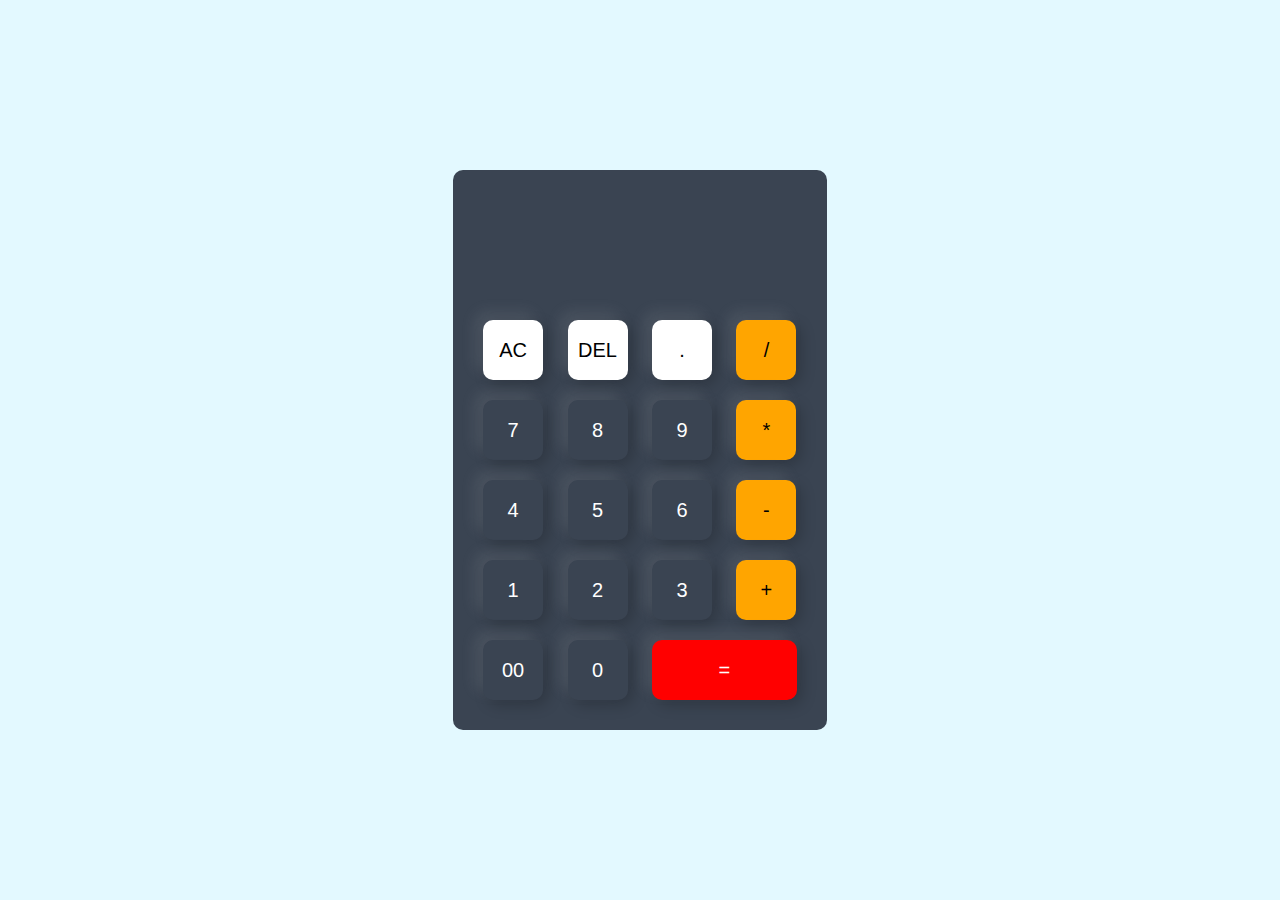
<file: calculator.html>
<!DOCTYPE html>
<html>
<head>
	<title>calculator using javascript</title>
	<link rel="stylesheet" type="text/css" href="calculator.css">
</head>
<body>
	<div class="container">
		<div class="calculator">
			<form>
				<div class="display">
					<input type="text" name="display">
				</div>
				<div>
					<input type="button" value="AC" onclick="display.value =''" class="button1">
					<input type="button" value="DEL" onclick="display.value=display.value.toString().slice(0,-1)" class="button1">
					<input type="button" value="." onclick="display.value +='.'" class="button1">
					<input type="button" value="/" onclick="display.value +='/'" class="button2">
				</div>
				<div>
					<input type="button" value="7" onclick="display.value +='7'">
					<input type="button" value="8" onclick="display.value +='8'">
					<input type="button" value="9" onclick="display.value +='9'">
					<input type="button" value="*" onclick="display.value +='*'" class="button2">
				</div>
				<div>
					<input type="button" value="4" onclick="display.value +='4'">
					<input type="button" value="5" onclick="display.value +='5'">
					<input type="button" value="6" onclick="display.value +='6'">
					<input type="button" value="-" onclick="display.value +='-'" class="button2">
				</div>
				<div>
					<input type="button" value="1" onclick="display.value +='1'">
					<input type="button" value="2" onclick="display.value +='2'">
					<input type="button" value="3" onclick="display.value +='3'">
					<input type="button" value="+" onclick="display.value +='+'" class="button2">
				</div>
				<div>
					<input type="button" value="00" onclick="display.value +='00'">
					<input type="button" value="0" onclick="display.value +='0'">
					<input type="button" value="=" onclick="display.value=eval(display.value)" class="equal">
					
				</div>
			</form>
		</div>
	</div>
</body>
</html>
</file>
<file: calculator.css>
*{
	margin:0;
	padding: 0;
	font-family: sans-serif;
	box-sizing: border-box;
}
.container{
	width:100%;
	height:100vh;
	background: #e3f9ff;
	display: flex;
	align-items: center;
	justify-content: center;
}
.calculator{
	background: #3a4452;
	padding: 20px;
	border-radius: 10px;
}
.calculator form input{
	border:0;
	outline:0;
	width:60px;
	height:60px;
	border-radius: 10px;
	box-shadow:-8px -8px 15px rgba(225,225,225,0.1),5px 5px 15px rgba(0,0,0,0.2);
	background:transparent;
	font-size: 20px;
	color:#fff;
	cursor:pointer;
	margin: 10px

}

form .display{
	display:flex;
	justify-content: flex-end;
	margin:20px 0;
	box-shadow: none;
}

form .display input{
	text-align:right;
	flex:1;
	font-size:45px;
	box-shadow: none;
}
form input.equal{
	background-color: red;
	width: 145px;

}
form input.button1{
	background-color: #fff;
	color: black;
}
form input.button2{
	background-color: orange;
	color: black;
}
</file>
